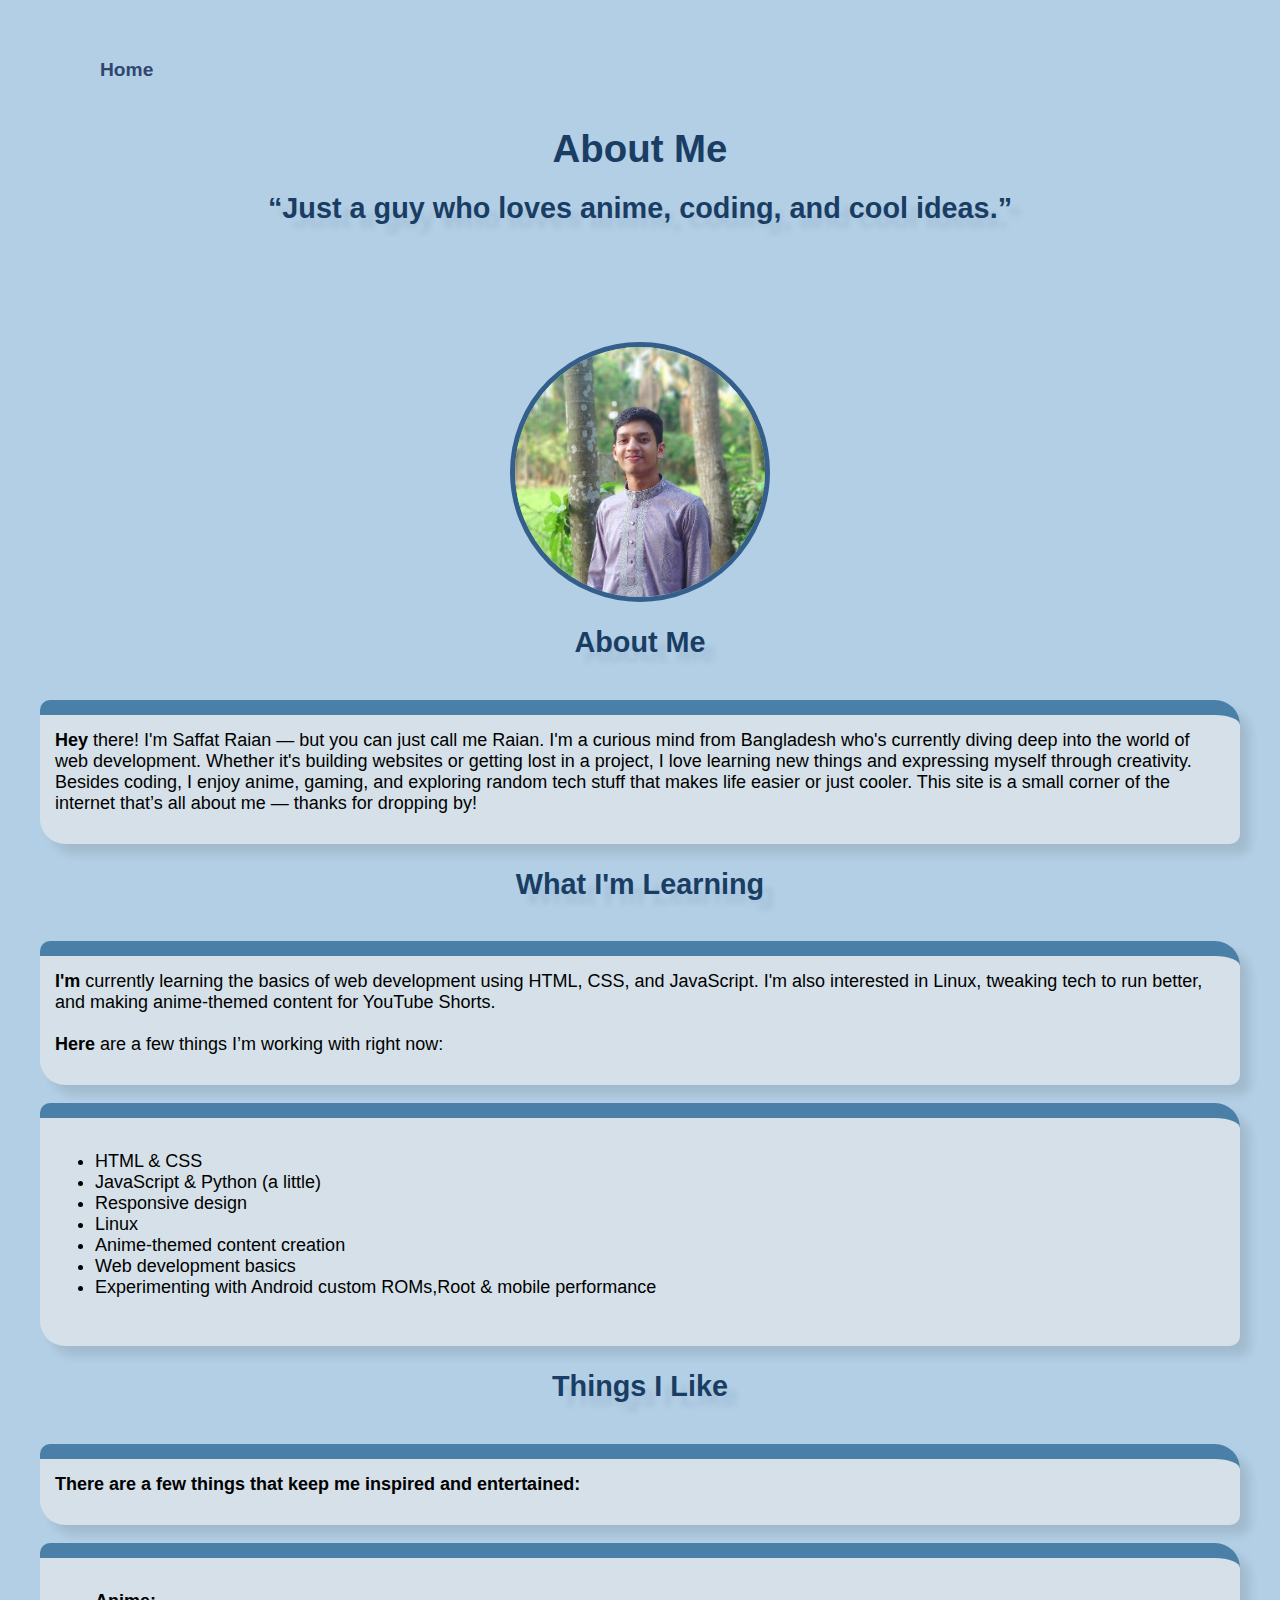
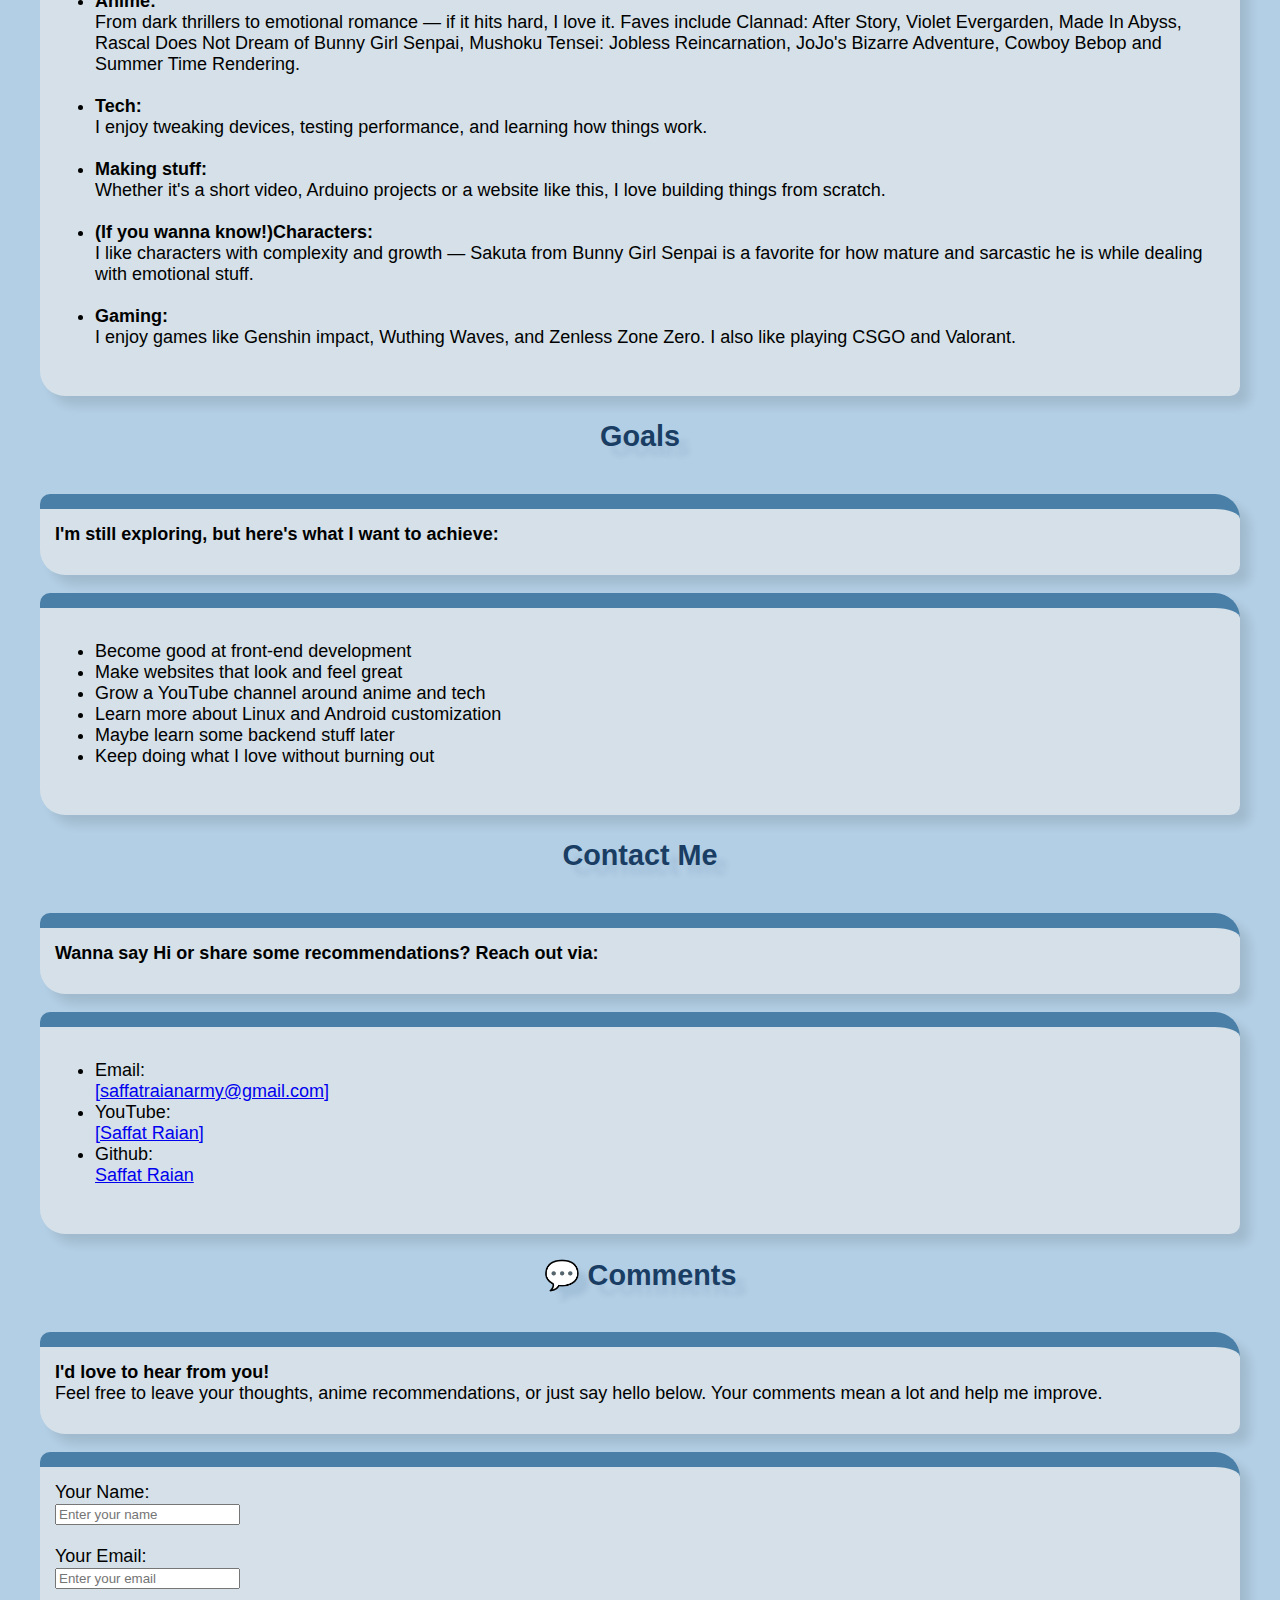
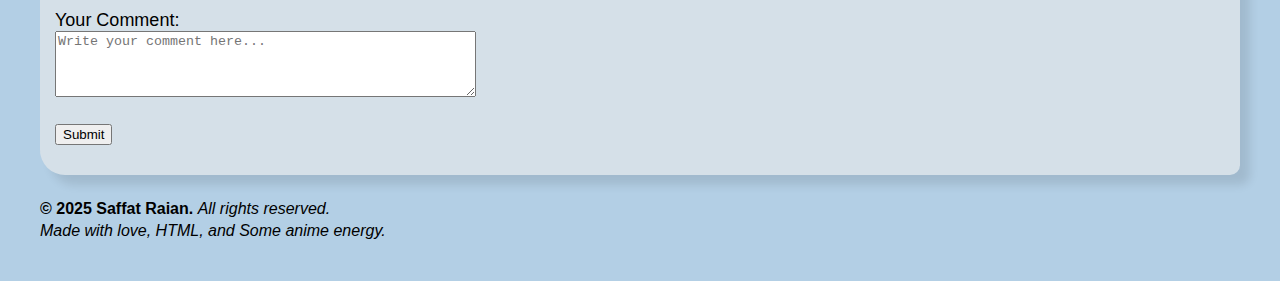
<file: index.html>
<!DOCTYPE html>
<html lang="en">
<head>
    <meta charset="UTF-8">
    <meta name="viewport" content="width=device-width, initial-scale=1.
    0">
    <title>About Me</title>
    <link rel="icon" href="images/1000005945-photoaidcom-cropped.png">
    <link rel="stylesheet" href="style/style.css">
    <link rel="stylesheet" href="style/nav.css">
    <style>

        body {
            font-size: larger;
            font-family: Arial, sans-serif;
            margin: 20px;
            padding: 20px;
            background-color: #b3cfe5;
        }  
        h1, h2 {
            color: #1a3d63;
            text-align: center;
            height: 50px;
        } 
        p,div {
            font-size: large;
            padding: 15px;
            border-top: 15px solid #4a7fa7;
            border-bottom: 15px solid #d5e0e8;
            border-radius: 10px 25px;
            background-color: #d5e0e8;
        }
    </style>
</head>
<body>
    <header>
        <nav>
        <ul>
            <li> <a href="index.html">Home</a></li>
        </ul>
        </nav>
    </header>
    <main>
        <section class="img-section">
        <h1 style="color: #1a3d63; text-align: center; margin-bottom: 15px;">About Me</h1>
        <h2 style="color: #1a3d63; text-align: center; margin-bottom: 100px; margin-top: 0px;"><b>“Just a guy who loves anime, coding, and cool ideas.”</b></h2>

        <img src="images/Screenshot from 2025-07-03 04-13-12.png" alt="loading image" width="250px" height="250px" style="display: block; margin: 0 auto; border-radius: 50%; border: 5px solid #345f8a;">
        </section>

    <h2>About Me</h2>
    <p><b>Hey</b> there! I'm Saffat Raian — but you can just call me Raian.
    I'm a curious mind from Bangladesh who's currently diving deep into the world of web development. Whether it's building websites or getting lost in a project, I love learning new things and expressing myself through creativity.
    
    Besides coding, I enjoy anime, gaming, and exploring random tech stuff that makes life easier or just cooler. This site is a small corner of the internet that’s all about me — thanks for dropping by!
    </p>
    <h2>What I'm Learning</h2>
    <p><b>I'm</b> currently learning the basics of web development using HTML, CSS, and JavaScript. I'm also interested in Linux, tweaking tech to run better, and making anime-themed content for YouTube Shorts.<br><br><b>Here</b> are a few things I’m working with right now:</p>
    <div>
        <ul>
            <li>HTML & CSS</li>
            <li>JavaScript & Python (a little)</li>
            <li>Responsive design</li>
            <li>Linux</li>
            <li>Anime-themed content creation</li>
            <li>Web development basics</li>
            <li>Experimenting with Android custom ROMs,Root & mobile performance</li>
        </ul>
    </div>
    <h2>Things I Like</h2>
    <p><b>There are a few things that keep me inspired and entertained:</b></p>
    <div>
        <ul>
            <li><b>Anime:</b><br>
            From dark thrillers to emotional romance — if it hits hard, I love it. Faves include Clannad: After Story, Violet Evergarden, Made In Abyss, Rascal Does Not Dream of Bunny Girl Senpai, Mushoku Tensei: Jobless Reincarnation, JoJo's Bizarre Adventure, Cowboy Bebop and Summer Time Rendering.</li><br>
            <li><b>Tech:</b><br>
            I enjoy tweaking devices, testing performance, and learning how things work.</li><br>
            <li><b>Making stuff:</b><br>
            Whether it's a short video, Arduino projects or a website like this, I love building things from scratch.</li><br>
            <li><b>(If you wanna know!)Characters:</b><br>
            I like characters with complexity and growth — Sakuta from Bunny Girl Senpai is a favorite for how mature and sarcastic he is while dealing with emotional stuff.</li><br>
            <li><b>Gaming:</b><br>
            I enjoy games like Genshin impact, Wuthing Waves, and Zenless Zone Zero. I also like playing CSGO and Valorant.</li>
        </ul>
    </div>

    <h2>Goals</h2>
    <p><b>I'm still exploring, but here's what I want to achieve:</b></p>
    <div>
        <ul>
            <li>Become good at front-end development</li>
            <li>Make websites that look and feel great</li>
            <li>Grow a YouTube channel around anime and tech</li>
            <li>Learn more about Linux and Android customization</li>
            <li>Maybe learn some backend stuff later</li>
            <li>Keep doing what I love without burning out</li>
        </ul>
    </div>
    
    <h2>Contact Me</h2>
    <p><b>Wanna say Hi or share some recommendations?
    Reach out via:</b></p>
    <div>
        <ul>
            <li>Email:</li>
             <a href="https://mail.google.com/mail/?view=cm&fs=1&to=saffatraianarmy@gmail.com" target="_blank">[saffatraianarmy@gmail.com]</a>
            <li>YouTube:</li>
            <a href="https://www.youtube.com/@saffatraian" target="_blank">[Saffat Raian]</a>
            <li>Github:</li>
            <a href="https://github.com/saffatraian" target="_blank">Saffat Raian</a>
        </ul>
    </div>
    <h2>💬 Comments</h2>
    <p><b>I'd love to hear from you!</b><br>Feel free to leave your thoughts, anime recommendations, or just say hello below.
    Your comments mean a lot and help me improve.</p>
    <div>
        <form action="https://formsubmit.co/3ecd16aa7de5e34959a79e8732848c79" method="post">
        <label for="name">Your Name:</label><br>
        <input type="text" id="name" name="name" placeholder="Enter your name"><br><br>
        
        <label for="email">Your Email:</label><br>
        <input type="email" id="email" name="email" placeholder="Enter your email"><br><br>
        
        <label for="comment">Your Comment:</label><br>
        <textarea id="comment" name="comment" rows="4" cols="50" placeholder="Write your comment here..."></textarea><br><br>
        
        <button type="submit">Submit</button>
        </form>
    </div><br>
    </main>
    <footer><small><b>© 2025 Saffat Raian. </b><i> All rights reserved.<br>Made with love, HTML, and Some anime energy.</i></small></footer>
</body>
</html>
</file>
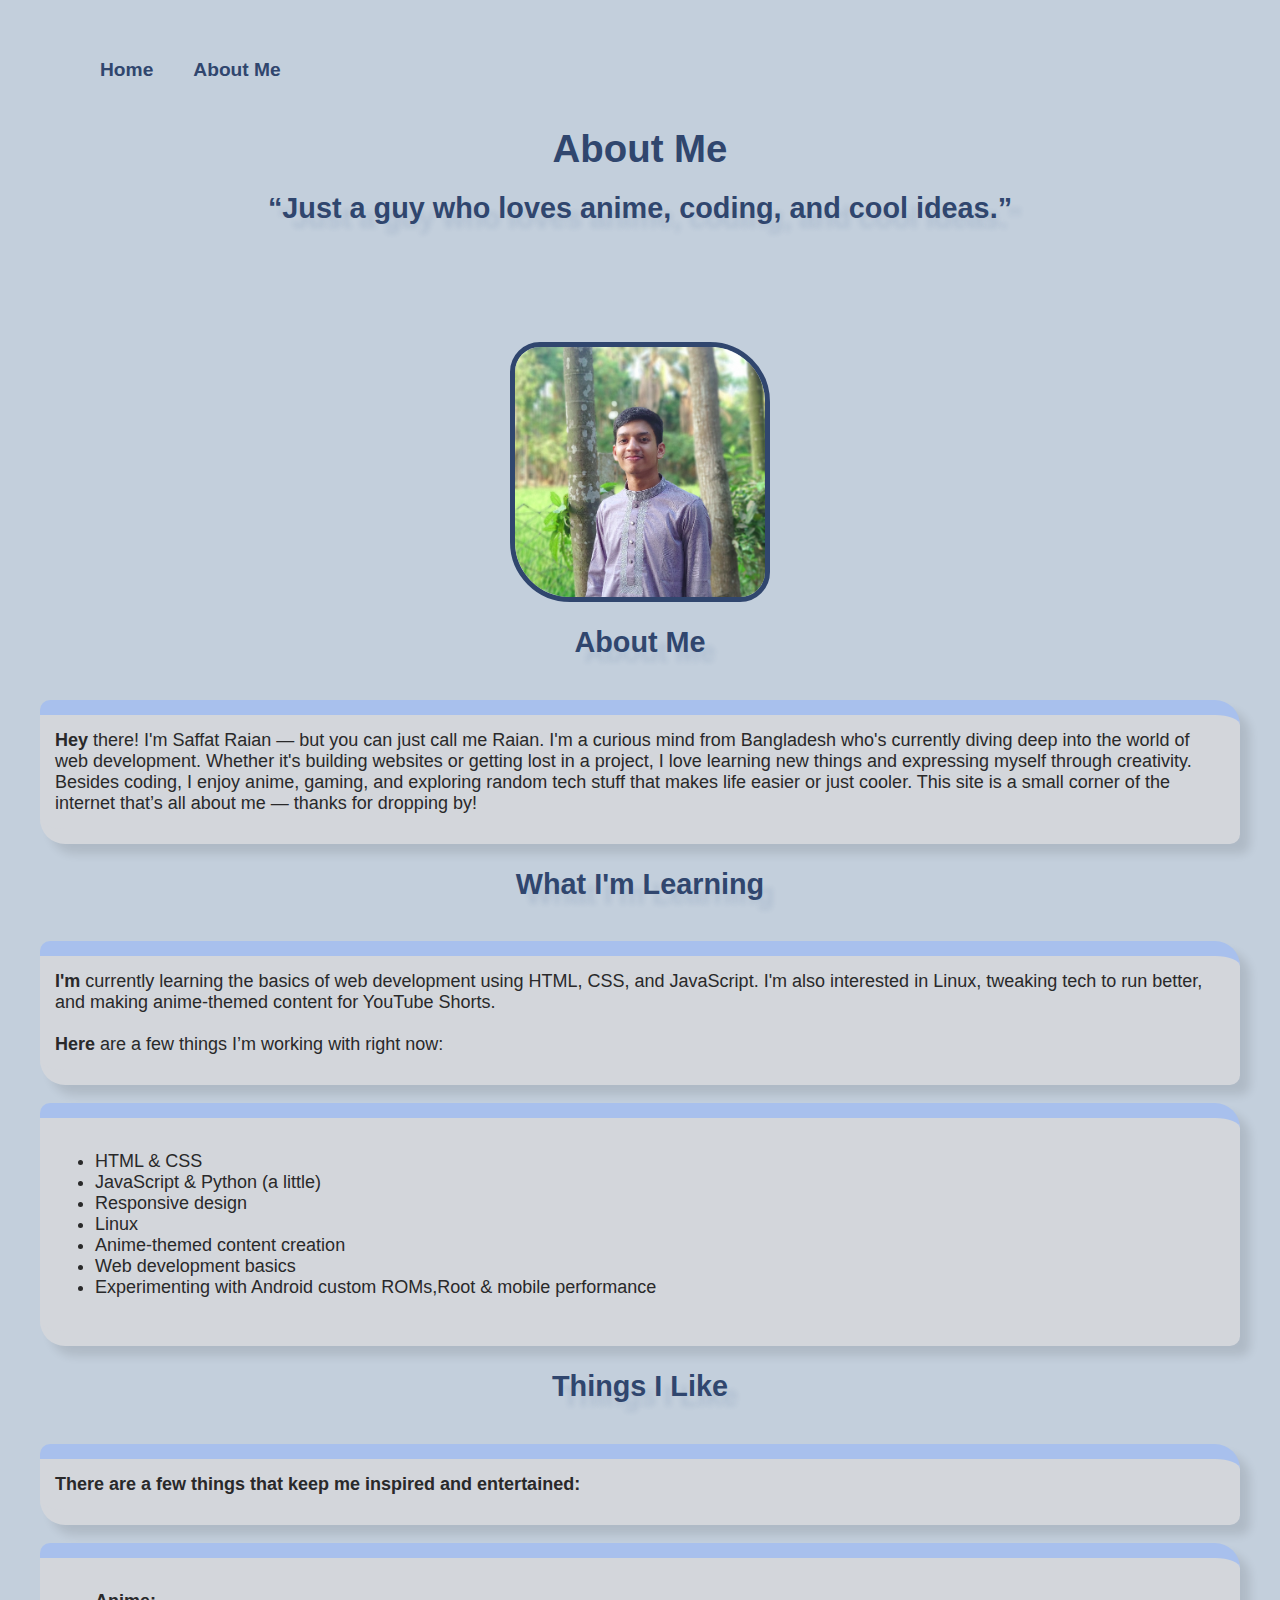
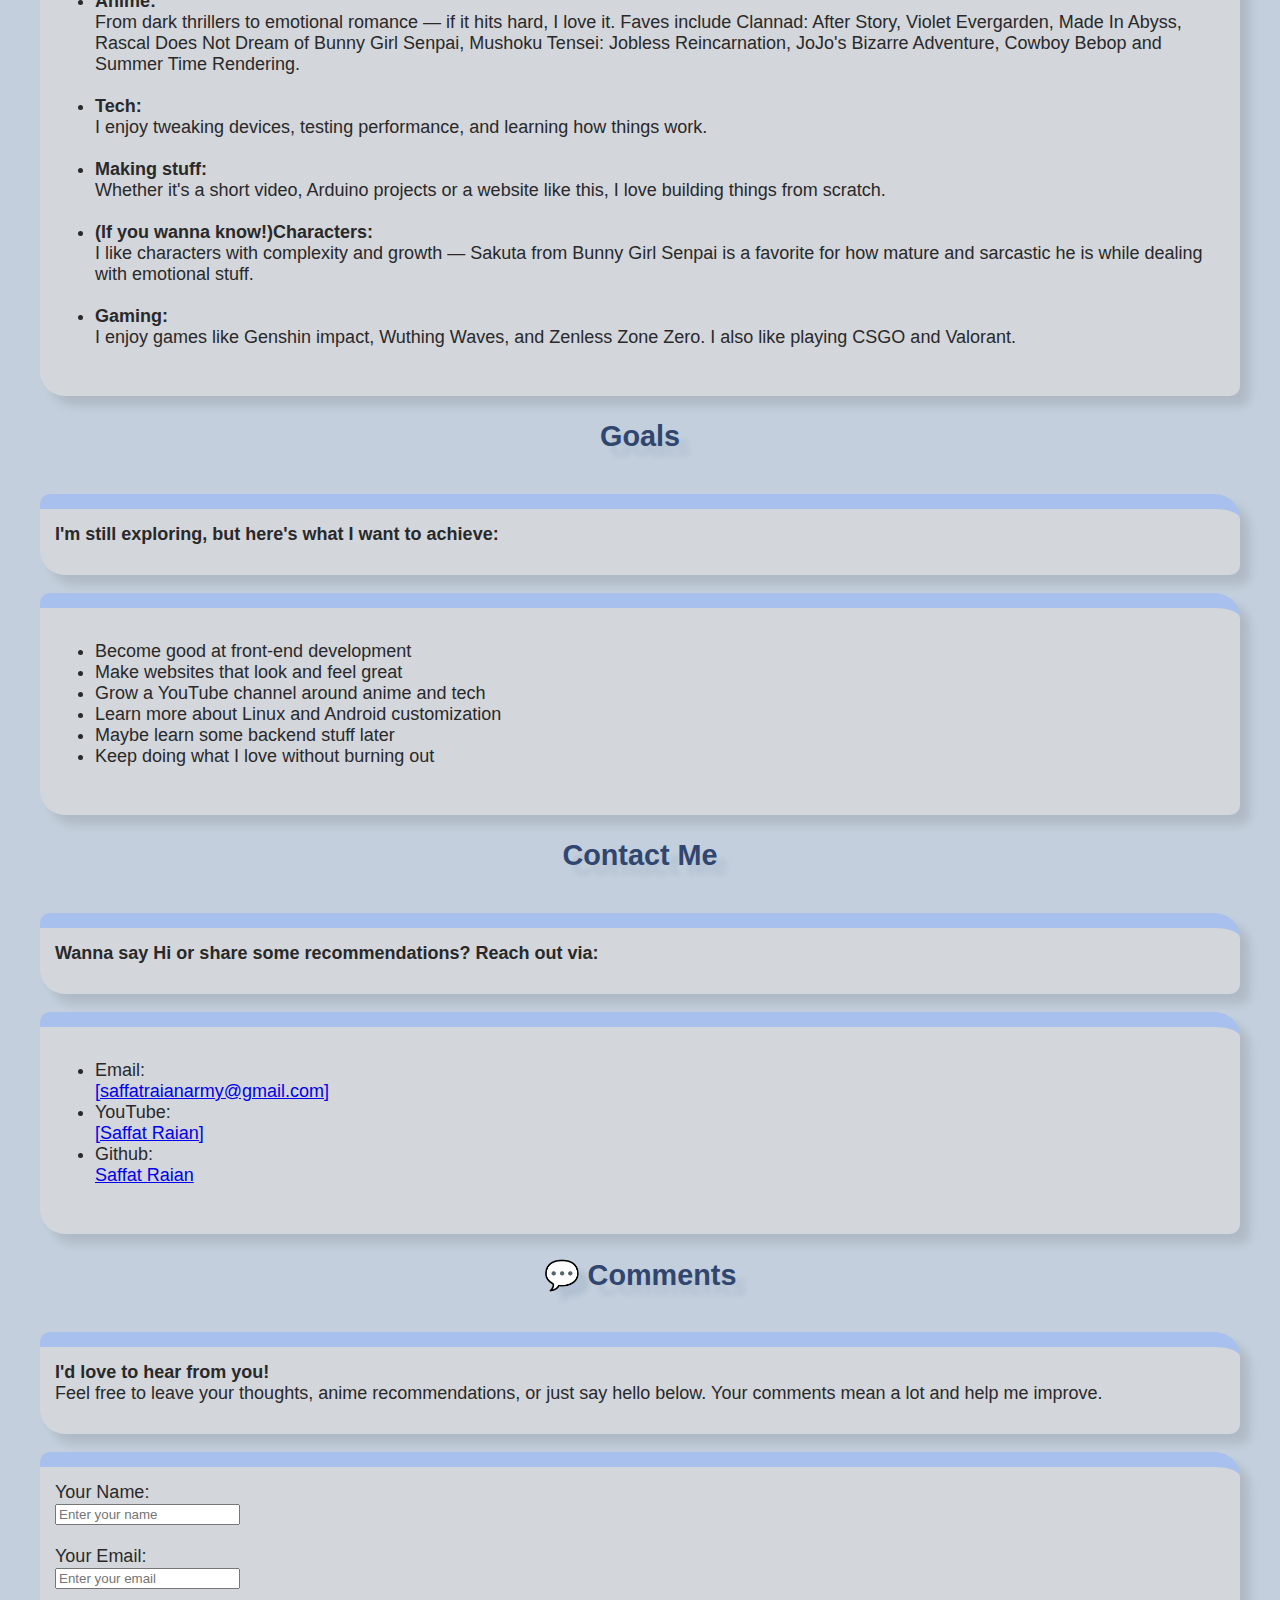
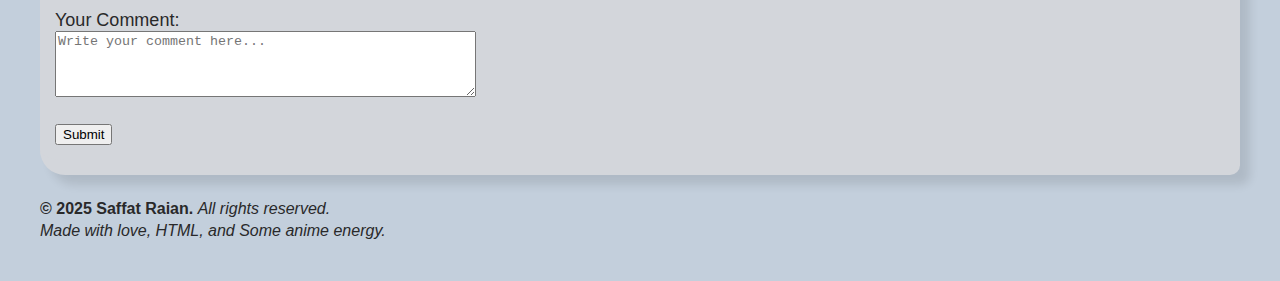
<file: about-me.html>
<!DOCTYPE html>
<html lang="en">
<head>
    <meta charset="UTF-8">
    <meta name="viewport" content="width=device-width, initial-scale=1.
    0">
    <title>About Me</title>
    <link rel="icon" href="images/1000005945-photoaidcom-cropped.png">
    <link rel="stylesheet" href="style/style.css">
    <link rel="stylesheet" href="style/nav.css">
    <style>

        body {
            font-size: larger;
            font-family: Arial, sans-serif;
            margin: 20px;
            padding: 20px;
            background-color: rgb(195, 207, 220);
            color: #29292a;
        }  
        h1, h2 {
            color: rgb(48, 70, 110);
            text-align: center;
            height: 50px;
        } 
        p,div {
            font-size: large;
            padding: 15px;
            border-top: 15px solid rgb(168, 192, 237);
            border-bottom: 15px solid rgb(211, 214, 219);
            border-radius: 10px 25px;
            background-color: rgb(211, 214, 219);
        }
    </style>
</head>
<body>
    <header>
        <nav>
        <ul>
            <li> <a href="index.html">Home</a></li>
            <li> <a href="about-me.html">About Me</a></li>
        </ul>
        </nav>
    </header>
    <h1 style="color: rgb(48, 70, 110); text-align: center; margin-bottom: 15px;">About Me</h1>
    <h2 style="color: rgb(48, 70, 110); text-align: center; margin-bottom: 100px; margin-top: 0px;"><b>“Just a guy who loves anime, coding, and cool ideas.”</b></h2>

    <img src="images/Screenshot from 2025-07-03 04-13-12.png" alt="loading image" width="250px" height="250px" style="display: block; margin: 0 auto; border-radius: 30px 60px; border: 5px solid rgb(48, 70, 110);">

    <h2>About Me</h2>
    <p><b>Hey</b> there! I'm Saffat Raian — but you can just call me Raian.
    I'm a curious mind from Bangladesh who's currently diving deep into the world of web development. Whether it's building websites or getting lost in a project, I love learning new things and expressing myself through creativity.
    
    Besides coding, I enjoy anime, gaming, and exploring random tech stuff that makes life easier or just cooler. This site is a small corner of the internet that’s all about me — thanks for dropping by!
    </p>
    <h2>What I'm Learning</h2>
    <p><b>I'm</b> currently learning the basics of web development using HTML, CSS, and JavaScript. I'm also interested in Linux, tweaking tech to run better, and making anime-themed content for YouTube Shorts.<br><br><b>Here</b> are a few things I’m working with right now:</p>
    <div>
        <ul>
            <li>HTML & CSS</li>
            <li>JavaScript & Python (a little)</li>
            <li>Responsive design</li>
            <li>Linux</li>
            <li>Anime-themed content creation</li>
            <li>Web development basics</li>
            <li>Experimenting with Android custom ROMs,Root & mobile performance</li>
        </ul>
    </div>
    <h2>Things I Like</h2>
    <p><b>There are a few things that keep me inspired and entertained:</b></p>
    <div>
        <ul>
            <li><b>Anime:</b><br>
            From dark thrillers to emotional romance — if it hits hard, I love it. Faves include Clannad: After Story, Violet Evergarden, Made In Abyss, Rascal Does Not Dream of Bunny Girl Senpai, Mushoku Tensei: Jobless Reincarnation, JoJo's Bizarre Adventure, Cowboy Bebop and Summer Time Rendering.</li><br>
            <li><b>Tech:</b><br>
            I enjoy tweaking devices, testing performance, and learning how things work.</li><br>
            <li><b>Making stuff:</b><br>
            Whether it's a short video, Arduino projects or a website like this, I love building things from scratch.</li><br>
            <li><b>(If you wanna know!)Characters:</b><br>
            I like characters with complexity and growth — Sakuta from Bunny Girl Senpai is a favorite for how mature and sarcastic he is while dealing with emotional stuff.</li><br>
            <li><b>Gaming:</b><br>
            I enjoy games like Genshin impact, Wuthing Waves, and Zenless Zone Zero. I also like playing CSGO and Valorant.</li>
        </ul>
    </div>

    <h2>Goals</h2>
    <p><b>I'm still exploring, but here's what I want to achieve:</b></p>
    <div>
        <ul>
            <li>Become good at front-end development</li>
            <li>Make websites that look and feel great</li>
            <li>Grow a YouTube channel around anime and tech</li>
            <li>Learn more about Linux and Android customization</li>
            <li>Maybe learn some backend stuff later</li>
            <li>Keep doing what I love without burning out</li>
        </ul>
    </div>
    
    <h2>Contact Me</h2>
    <p><b>Wanna say Hi or share some recommendations?
    Reach out via:</b></p>
    <div>
        <ul>
            <li>Email:</li>
             <a href="https://mail.google.com/mail/?view=cm&fs=1&to=saffatraianarmy@gmail.com" target="_blank">[saffatraianarmy@gmail.com]</a>
            <li>YouTube:</li>
            <a href="https://www.youtube.com/@saffatraian" target="_blank">[Saffat Raian]</a>
            <li>Github:</li>
            <a href="https://github.com/saffatraian" target="_blank">Saffat Raian</a>
        </ul>
    </div>
    <h2>💬 Comments</h2>
    <p><b>I'd love to hear from you!</b><br>Feel free to leave your thoughts, anime recommendations, or just say hello below.
    Your comments mean a lot and help me improve.</p>
    <div>
        <form action="https://formsubmit.co/3ecd16aa7de5e34959a79e8732848c79" method="post">
        <label for="name">Your Name:</label><br>
        <input type="text" id="name" name="name" placeholder="Enter your name"><br><br>
        
        <label for="email">Your Email:</label><br>
        <input type="email" id="email" name="email" placeholder="Enter your email"><br><br>
        
        <label for="comment">Your Comment:</label><br>
        <textarea id="comment" name="comment" rows="4" cols="50" placeholder="Write your comment here..."></textarea><br><br>
        
        <button type="submit">Submit</button>
        </form>
    </div><br>
    <footer><small><b>© 2025 Saffat Raian. </b><i> All rights reserved.<br>Made with love, HTML, and Some anime energy.</i></small></footer>
</body>
</html>
</file>
<file: style/style.css>
p{
    box-shadow: 10px 10px 10px rgba(0, 0, 0, 0.1);
}

div {
    box-shadow: 10px 10px 10px rgba(0, 0, 0, 0.1);
}

h2, h3, h4, h5, h6 {
    text-shadow: 10px 10px 5px rgba(56, 85, 143, 0.114);
}
</file>
<file: style/nav.css>
nav ul {
    display: flex;
    font-family: Arial, sans-serif;
}
nav ul li {
    text-decoration-color: rgb(48, 70, 110);
    list-style: none;
    padding: 0 5px;
    margin: 0px 10px 20px 10px;
}
nav ul li a {
    padding: 0 5px;
    text-decoration: none;
    color: rgb(48, 70, 110);
    font-weight: bold;
}
nav ul li a:hover {
    padding: 0 5px;
    border-radius: 5px;
    border: 2px solid rgb(198, 213, 239);
    background-color: rgb(238, 244, 253);
}
</file>
